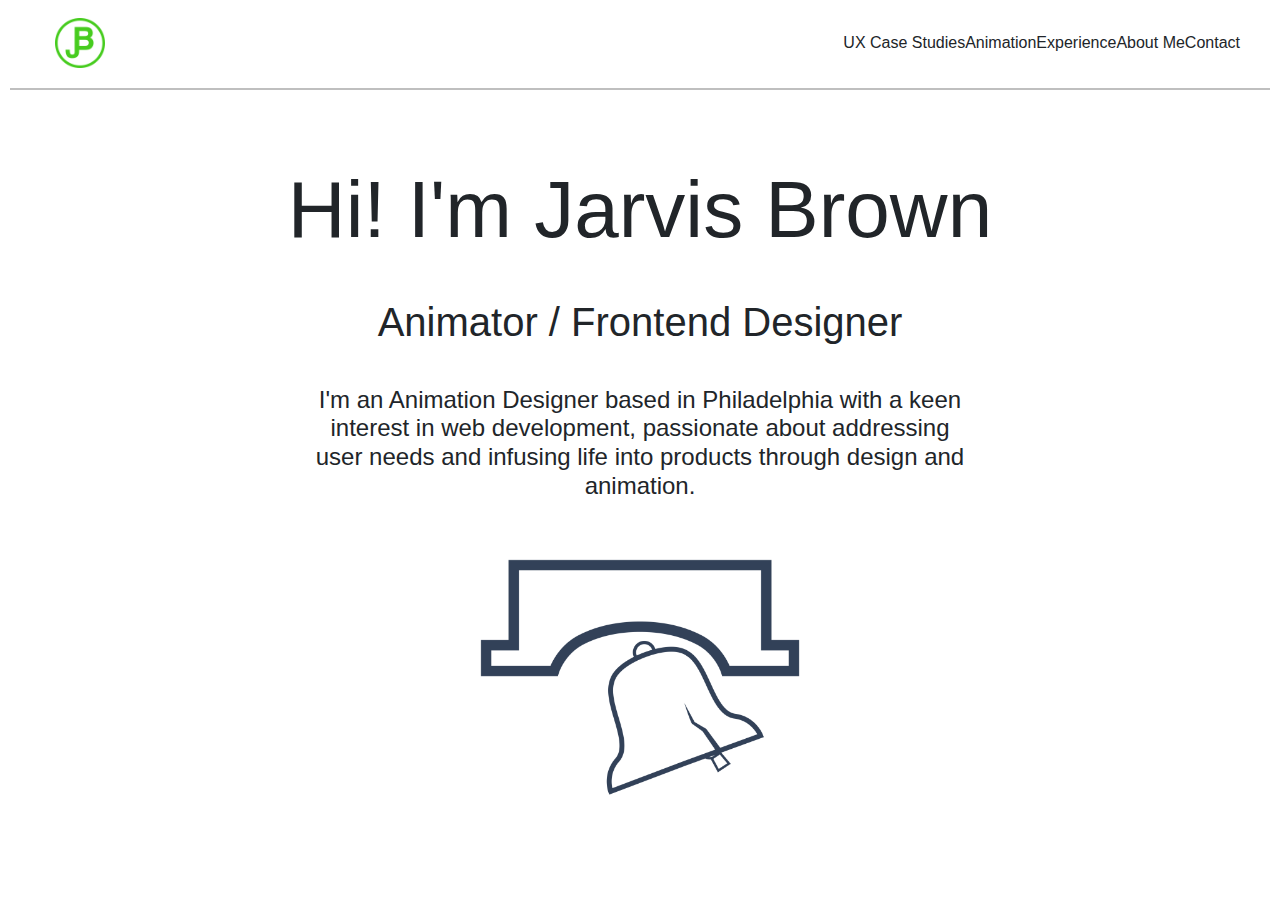
<file: index.html>
<!DOCTYPE html>
<html lang="en">
    <head>
        <meta charset="UTF-8" />
        <meta http-equiv="X-UA-Compatible" content="IE=edge" />
        <meta name="viewport" content="width=device-width, initial-scale=1.0" />
        <link
            href="https://cdn.jsdelivr.net/npm/bootstrap@5.3.3/dist/css/bootstrap.min.css"
            rel="stylesheet"
            integrity="sha384-QWTKZyjpPEjISv5WaRU9OFeRpok6YctnYmDr5pNlyT2bRjXh0JMhjY6hW+ALEwIH"
            crossorigin="anonymous"
        />
        <link rel="stylesheet" href="static/style.css" />
        <title>Home</title>
    </head>

    <body>
        <nav class="navbar">
            <div class="navbar-container">
                <a href="index.html" id="nav-link">
                    <img src="static/image/logo.png" class="logo" alt="logo" />
                </a>
            </div>
            <div class="navbar-container nav-links" id="navLinks">
                <a href="cases.html" class="nav-link">UX Case Studies</a>
                <a href="mockups.html" class="nav-link hidden-element-nav"
                    >Design Mockups</a
                >
                <a href="animation.html" class="nav-link">Animation</a>
                <a href="experience.html" class="nav-link">Experience</a>
                <a href="me.html" class="nav-link">About Me</a>
                <a href="contact.html" class="nav-link">Contact</a>
            </div>
            <div class="hamburger" id="hamburger" onclick="toggleMenu()">☰</div>
            <hr class="navbar-line" />
        </nav>

        <div class="center_section">
            <div class="opening_header">
                <h1>Hi! I'm Jarvis Brown</h1>
                <h2>Animator / Frontend Designer</h2>
                <div id="index-text-container">
                    <h4>
                        I'm an Animation Designer based in Philadelphia with a
                        keen interest in web development, passionate about
                        addressing user needs and infusing life into products
                        through design and animation.
                    </h4>
                </div>
                <img
                    src="static/image/bellgif.gif"
                    alt="bell swinging gif"
                    class="bell"
                />
            </div>
        </div>
        <script src="/static/script.js"></script>
    </body>
</html>
</file>
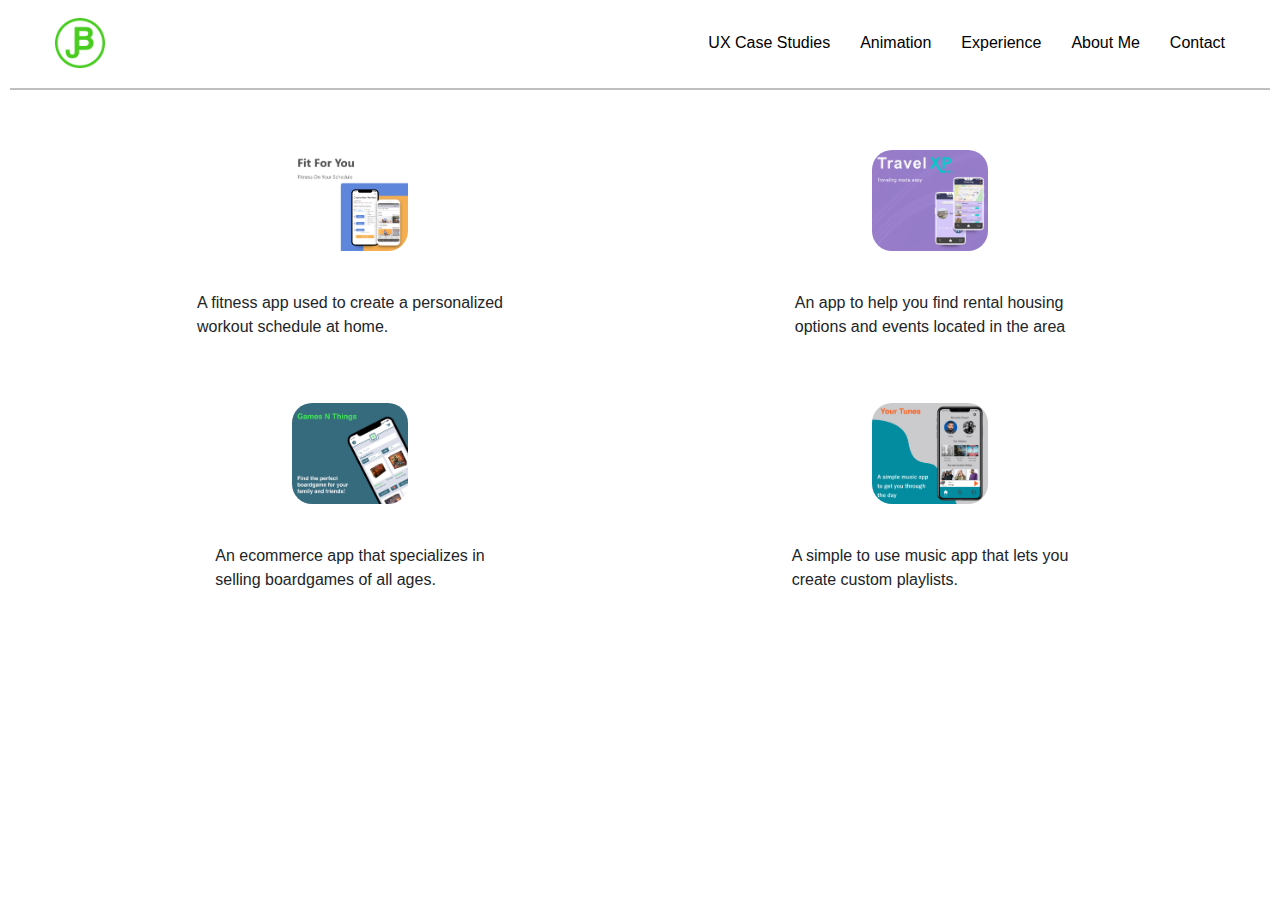
<file: cases.html>
<!DOCTYPE html>
<html lang="en">
    <head>
        <meta charset="UTF-8" />
        <meta name="viewport" content="width=device-width, initial-scale=1.0" />
        <link
            href="https://cdn.jsdelivr.net/npm/bootstrap@5.3.3/dist/css/bootstrap.min.css"
            rel="stylesheet"
            integrity="sha384-QWTKZyjpPEjISv5WaRU9OFeRpok6YctnYmDr5pNlyT2bRjXh0JMhjY6hW+ALEwIH"
            crossorigin="anonymous"
        />
        <link rel="stylesheet" href="static/style.css" />
        <title>Ux Case Studies</title>
    </head>
    <body>
        <nav class="navbar">
            <div class="navbar-container">
                <a href="index.html" id="nav-link">
                    <img src="static/image/logo.png" class="logo" alt="logo" />
                </a>
            </div>
            <div class="navbar-container">
                <a href="cases.html" id="nav-link">UX Case Studies</a>
                <a href="mockups.html" id="nav-link" class="hidden-element-nav"
                    >Design Mockups</a
                >
                <a href="animation.html" id="nav-link">Animation</a>
                <a href="experience.html" id="nav-link">Experience</a>
                <a href="me.html" id="nav-link">About Me</a>
                <a href="contact.html" id="nav-link">Contact</a>
            </div>
            <hr class="navbar-line" />
        </nav>

        <div class="center_everything">
            <div class="case_studies">
                <div class="fit_for_you_section case_section">
                    <div class="case-column">
                        <a href="fit_for_you.html">
                            <img
                                src="static/image/fit_icon.png"
                                class="case_study_icon"
                                alt="Link image of fit for you app"
                            />
                        </a>
                    </div>
                    <div class="text-column">
                        <p>
                            A fitness app used to create a personalized<br />
                            workout schedule at home.
                        </p>
                    </div>
                </div>
                <div class="travel_xp_section case_section">
                    <div class="case-column">
                        <a href="travelxp.html">
                            <img
                                src="static/image/travel_icon.png"
                                class="case_study_icon"
                                alt="Link image of travel xp app"
                            />
                        </a>
                    </div>
                    <div class="text-column">
                        <p>
                            An app to help you find rental housing<br />
                            options and events located in the area
                        </p>
                    </div>
                </div>
                <div class="games_n_things_section case_section">
                    <div class="case-column">
                        <a href="games_n_things.html">
                            <img
                                src="static/image/game_icon.png"
                                class="case_study_icon"
                                alt="Link image of games-n-things app"
                            />
                        </a>
                    </div>
                    <div class="text-column">
                        <p>
                            An ecommerce app that specializes in<br />
                            selling boardgames of all ages.
                        </p>
                    </div>
                </div>
                <div class="your_tunes_section case_section">
                    <div class="case-column">
                        <a href="your_tunes.html">
                            <img
                                src="static/image/your_tunes_icon.png"
                                class="case_study_icon"
                                alt="Link image of your tunes app"
                            />
                        </a>
                    </div>
                    <div class="text-column">
                        <p>
                            A simple to use music app that lets you<br />
                            create custom playlists.
                        </p>
                    </div>
                </div>
            </div>
        </div>
    </body>
</html>
</file>
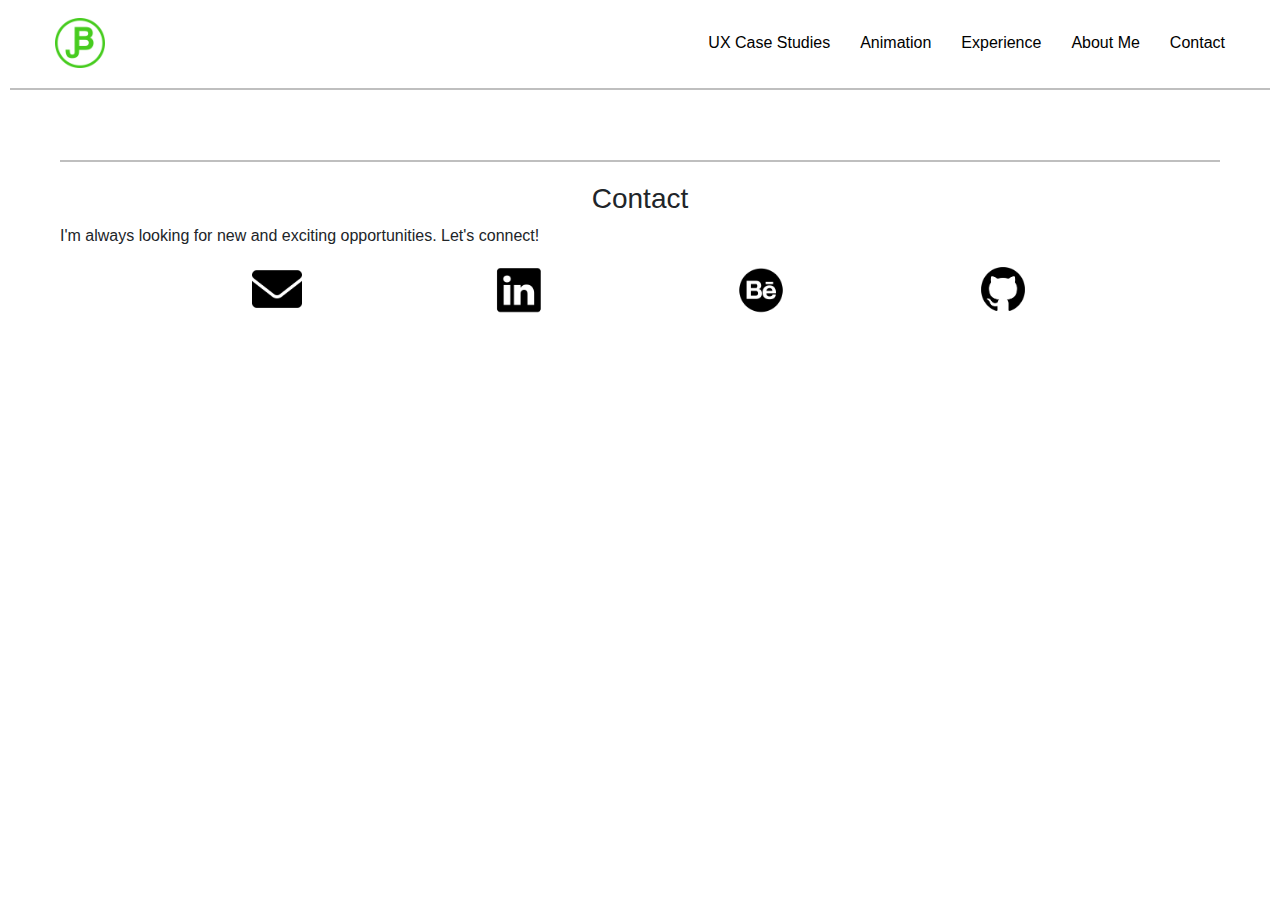
<file: contact.html>
<!DOCTYPE html>
<html lang="en">
    <head>
        <meta charset="UTF-8" />
        <meta name="viewport" content="width=device-width, initial-scale=1.0" />
        <link
            href="https://cdn.jsdelivr.net/npm/bootstrap@5.3.3/dist/css/bootstrap.min.css"
            rel="stylesheet"
            integrity="sha384-QWTKZyjpPEjISv5WaRU9OFeRpok6YctnYmDr5pNlyT2bRjXh0JMhjY6hW+ALEwIH"
            crossorigin="anonymous"
        />
        <link rel="stylesheet" href="static/style.css" />
        <title>Contact</title>
    </head>
    <body>
        <nav class="navbar">
            <div class="navbar-container">
                <a href="index.html" id="nav-link">
                    <img src="static/image/logo.png" class="logo" alt="logo" />
                </a>
            </div>
            <div class="navbar-container">
                <a href="cases.html" id="nav-link">UX Case Studies</a>
                <a href="mockups.html" id="nav-link" class="hidden-element-nav"
                    >Design Mockups</a
                >
                <a href="animation.html" id="nav-link">Animation</a>
                <a href="experience.html" id="nav-link">Experience</a>
                <a href="me.html" id="nav-link">About Me</a>
                <a href="contact.html" id="nav-link">Contact</a>
            </div>
            <hr class="navbar-line" />
        </nav>

        <div class="center_everything">
            <div class="contact">
                <div id="footer-text">
                    <hr class="navbar-line" id="navbar_line_footer" />
                    <h3>Contact</h3>
                    <p>
                        I'm always looking for new and exciting opportunities.
                        Let's connect!
                    </p>
                </div>
                <div id="footer-images-container">
                    <a href="mailto:brownjarvis21@gmail.com"
                        ><img
                            src="static/image/email_icon.png"
                            id="email-icon"
                            class="footer-icon"
                            alt="image of mail"
                    /></a>
                    <a href="https://www.linkedin.com/in/jarvis-brown/"
                        ><img
                            src="static/image/linkedin_icon.png"
                            id="linkedin-icon"
                            class="footer-icon"
                            alt="image of Linkedin icon"
                    /></a>
                    <a href="https://www.behance.net/brownjarvi025f"
                        ><img
                            src="static/image/behance_icon.png"
                            id="behance-icon"
                            class="footer-icon"
                            alt="image of Behance logo"
                    /></a>
                    <a href="https://github.com/Jarvis-Brown"
                        ><img
                            src="static/image/github_icon.svg"
                            id="github-icon"
                            class="footer-icon"
                            alt="image of Github icon"
                    /></a>
                </div>
            </div>
        </div>
    </body>
</html>
</file>
<file: static/style.css>
/* ALL PAGES */

* {
    box-sizing: border-box;
}

body {
    margin: 0;
    font-family: "ui-sans-serif", "Segoe UI", sans-serif;
    display: flex;
    flex-direction: column;
    min-height: 100vh;
    overflow: hidden;
}

:root {
    --transition: filter 0.3s ease, transform 0.3s ease;
    --transform: scale(1.1);
}

a {
    text-decoration: none;
}

.center_everything {
    margin: 150px 60px 20px 60px;
}

p {
    font-size: 1em;
}

/* NAVBAR */

.navbar {
    /*background-color: #000080;*/
    background-color: white;
    /*box-shadow: 0 20px 20px rgba(0, 0, 0, 0.2);*/
    position: fixed;
    max-width: 100%;
    min-width: 40%;
    z-index: 1000;
    top: 0px;
    left: 0;
    right: 0;
    display: flex;
}

#nav-link {
    /*margin: 10px 20px 10px 20px;*/
    margin: 0 15px;
    color: black;
    transition: color 0.3s ease;
}

#nav-link:hover {
    color: #47cc20;
}

.navbar-container {
    justify-content: space-between;
    padding: 10px 40px;
    align-items: center;
    display: flex;
}

.logo {
    width: 50px;
}

.hamburger {
    display: none;
    cursor: pointer;
    font-size: 1.5em;
}

.navbar-line {
    width: 100%;
    border: none;
    border-top: 2px solid black;
    margin: 10px 10px 0px 10px;
    justify-self: center;
}

/*INDEX / HOME PAGE*/

.center_section {
    display: flex;
    justify-content: center;
    align-items: center;
    height: calc(100vh - 200px);
    margin-top: 150px;
}

.opening_header {
    display: flex;
    flex-direction: column;
    align-items: center;
    margin: 0;
    top: 30%;
    left: 50%;
}

.opening_header h1 {
    font-size: 5em;
}

.opening_header h2 {
    font-size: 2.5em;
}

.opening_header h1,
.opening_header h2,
.opening_header h4 {
    margin: 20px !important;
    text-align: center;
}

#index-text-container {
    max-width: 55%;
    text-align: center;
}

.bell {
    max-width: 600px;
}

/* UX CASE STUDY PAGE */

.case_studies {
    display: grid;
    grid-template: 1fr 1fr / 1fr 1fr;
    grid-row-gap: 10px;
    /*margin: 150px 60px 20px 60px;*/
}

.case_section {
    display: grid;
    grid-template-rows: 1fr 1fr;
    gap: 60px;
    grid-row-gap: 40px;
}

/*
.fit_for_you_section {
    /padding-left: 200px;
}

.games_n_things_section {
    padding-left: 200px;
}

.travel_xp_section {
    padding-right: 200px;
}

.your_tunes_section {
    padding-right: 200px;
}*/

.case-column {
    justify-content: center;
}

.case-column a {
    display: flex;
    justify-content: center;
}

.case_study_icon {
    border-radius: 20px;
    width: 20%;
    /*height: auto;*/
    justify-self: center;
    transition: var(--transition);
}

.case-column img {
    transition: var(--transition);
}

.case-column img:hover {
    transform: var(--transform);
}

/* UX CASE STUDY IMAGES */

#case_study_img {
    height: 100%;
    width: 100%;
    margin: 60px;
}

#case-body {
    display: flex;
}

#case_study_container {
    display: grid;
    margin: 60px;
    padding-bottom: 60px;
}

.travel_case_study {
    height: 100% !important;
    width: 100% !important;
    display: flex;
    justify-self: center;
}

.game_case_study {
    height: 100% !important;
    width: 100% !important;
    display: flex;
    justify-self: center;
}

/* DESIGN MOCKUPS */

.hidden-element-nav {
    display: none;
}

.hidden-element {
    display: none;
}

/*ANIMATION PAGE*/

/*
.video-portion {
    display: grid;
    grid-template-columns: 1fr 1fr;
    gap: 60px;
    grid-template-rows: auto auto;
    grid-row-gap: 40px;
}
*/

#animation_body {
    padding-top: 100px;
}

.vid-all-col {
    display: grid;
    grid-template-columns: 1fr 1fr 1fr;
    gap: 60px;
}

.vid-row {
    display: grid;
    grid-template-rows: 1fr 1fr;
}

.video-portion {
    display: grid;
    grid-template-rows: 1fr 1fr;
    grid-row-gap: 40px;
}

.text-column {
    /*
    margin-right: 300px;
    */
    justify-self: center;
    padding: 0px 30px 0px 30px;
}

h2 {
    text-align: center;
}
.video-column video {
    transition: var(--transition);
}

.video-column video:hover {
    transform: var(--transform);
}

.video-column {
    display: flex;
    justify-content: center;
}

.video {
    border-radius: 40px;
    width: 80%;
    height: auto;
}

/*EXPERIENCE PAGE*/

#resume-info {
    margin: 100px 60px 20px 60px;
}

iframe {
    position: absolute;
    top: 80px;
    width: calc(100% - 20px);
    height: calc(100% - 20px);
    padding: 0 70px 70px 60px;
}

/* ABOUT ME PAGE */

.my-pic {
    width: 450px;
    height: auto;
    max-width: 450px;
    max-height: auto;
    object-fit: contain;
    /*border-radius: 50%;*/
    border-radius: 5%;
    justify-self: center;
}

.top-me {
    display: grid;
    grid-template-columns: 1fr 2fr;
    margin: 150px 60px 20px 60px;
}

#column-me-info {
    margin-left: 40px;
}

.all-content {
    flex: 1;
}

#resume-button-container {
    display: flex;
    justify-content: center;
    margin: 20px;
}

#button-link {
    justify-self: center;
    padding: 10px 20px;
    background-color: #007bff;
    color: #fff;
    text-decoration: none;
    border: none;
    border-radius: 5px;
    cursor: pointer;
}

/*contact*/

#github-icon {
}

.contact {
    display: flex;
    justify-content: center;
    flex-direction: column;
}

footer {
    /*background-color: lightgrey;*/
    background-color: white;
    display: flex;
    width: 100%;
    justify-content: center;
    position: relative;
    bottom: 0;
    height: 200px;
}

#navbar_line_footer {
    margin-bottom: 20px;
}

.footer-icon {
    width: 50px;
    transition: filter 0.3s;
}

#github-icon:hover {
    filter: hue-rotate(120deg) saturate(300%) brightness(1.2);
}

#footer-text h3 {
    text-align: center;
}

#footer-images-container {
    display: flex;
    justify-content: space-evenly;
}

#footer-images-container img {
    transition: var(--transition);
}

#footer-images-container a:hover img {
    /*filter: invert(100%);*/
    transform: var(--transform);
    filter: hue-rotate(120deg) saturate(300%) brightness(1.2);
}

/* Media Queries */

/* Phone */

@media (max-width: 430px) {
    .center_section {
    }
}

/* tablet */

@media (max-width: 768px) {
    .nav-links {
        display: none; /* Hide links on small screens */
        flex-direction: column;
        position: absolute;
        top: 60px;
        left: 0;
        background-color: white;
        width: 100%;
        padding: 10px 0;
    }

    .nav-links.show {
        display: flex;
    }

    .hamburger {
        display: block;
        padding: 0px 40px;
    }

    .navbar-line.hidden {
        display: none;
    }
}
</file>
